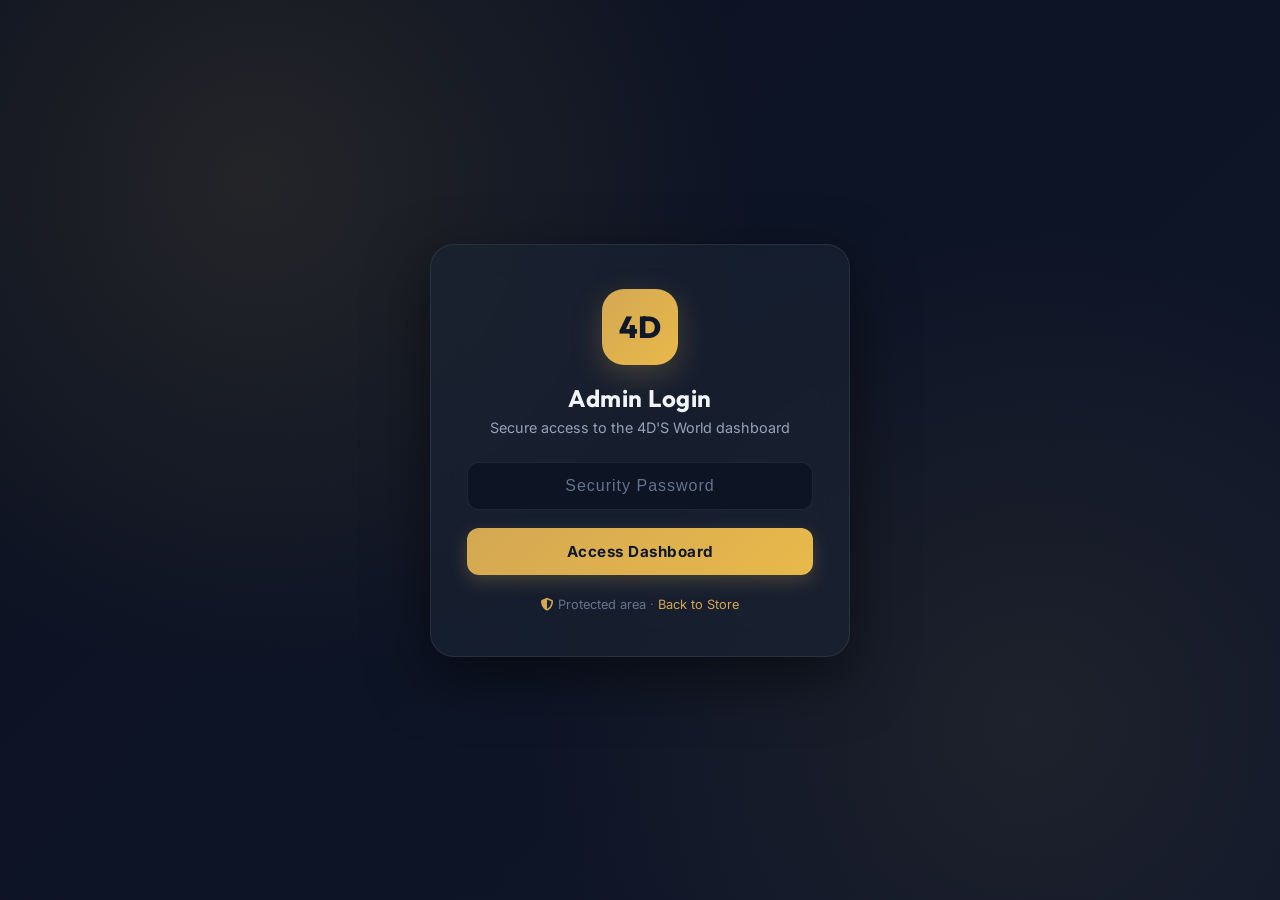
<file: login.html>
<!DOCTYPE html>
<html lang="en">
<head>
    <meta charset="UTF-8">
    <meta name="viewport" content="width=device-width, initial-scale=1.0, viewport-fit=cover">
    <title>Admin Login | 4D'S World</title>
    <meta name="robots" content="noindex,nofollow">
    <meta name="theme-color" content="#0b1120">
    <link rel="icon" type="image/svg+xml" href="data:image/svg+xml,<svg xmlns='http://www.w3.org/2000/svg' viewBox='0 0 100 100'><rect fill='%23d4a853' width='100' height='100'/><text x='50' y='65' font-size='60' font-weight='bold' text-anchor='middle' fill='%230a0a0a' font-family='Arial'>4D</text></svg>">
    <link rel="stylesheet" href="https://cdnjs.cloudflare.com/ajax/libs/font-awesome/6.4.0/css/all.min.css">
    <link rel="stylesheet" href="https://fonts.googleapis.com/css2?family=Outfit:wght@300;400;500;600;700;800&family=Inter:wght@300;400;500;600;700&display=swap">
    <style>
        :root {
            --admin-bg: #0b1120;
            --admin-bg-2: #0f172a;
            --admin-card: #1a2332;
            --admin-border: rgba(255,255,255,0.08);
            --accent-gold: #d4a853;
            --accent-gold-hover: #e8b94a;
            --accent-gold-glow: rgba(212,168,83,0.25);
            --text-main: #f1f5f9;
            --text-muted: #94a3b8;
            --text-dim: #64748b;
            --error: #ef4444;
            --radius: 16px;
            --shadow-lg: 0 20px 60px rgba(0,0,0,0.5);
            --transition: 0.3s cubic-bezier(0.4,0,0.2,1);
        }
        * { box-sizing: border-box; }
        html, body { margin: 0; padding: 0; }
        body {
            min-height: 100vh;
            font-family: 'Inter', 'Segoe UI', sans-serif;
            color: var(--text-main);
            background:
                radial-gradient(circle at 20% 20%, rgba(212,168,83,0.12), transparent 40%),
                radial-gradient(circle at 80% 80%, rgba(212,168,83,0.08), transparent 40%),
                linear-gradient(135deg, #0b1120, #0f172a);
            display: flex; align-items: center; justify-content: center;
            padding: 20px;
            -webkit-font-smoothing: antialiased;
        }
        .auth-card {
            width: 100%; max-width: 420px;
            background: rgba(26,35,50,0.7);
            border: 1px solid var(--admin-border);
            border-radius: 24px;
            padding: 44px 36px;
            text-align: center;
            backdrop-filter: blur(16px);
            -webkit-backdrop-filter: blur(16px);
            box-shadow: var(--shadow-lg);
            animation: authIn 0.5s cubic-bezier(0.34,1.56,0.64,1);
        }
        @keyframes authIn { from { opacity:0; transform: translateY(24px) scale(0.96);} to {opacity:1; transform:none;} }
        .auth-logo {
            width: 76px; height: 76px; margin: 0 auto 18px;
            border-radius: 22px;
            background: linear-gradient(135deg, var(--accent-gold), var(--accent-gold-hover));
            display: flex; align-items: center; justify-content: center;
            font-family: 'Outfit', sans-serif; font-weight: 800; font-size: 1.9rem;
            color: #0f172a;
            box-shadow: 0 10px 30px var(--accent-gold-glow);
        }
        .auth-card h2 {
            font-family: 'Outfit', sans-serif; font-size: 1.5rem;
            margin: 0 0 6px; letter-spacing: 0.5px;
        }
        .auth-card p { color: var(--text-muted); font-size: 0.9rem; margin: 0 0 26px; }
        .form-input {
            width: 100%; padding: 14px 16px;
            background: rgba(11,17,32,0.7);
            border: 1.5px solid var(--admin-border);
            border-radius: 12px; color: #fff; outline: none;
            font-size: 1rem; text-align: center; letter-spacing: 2px;
            transition: var(--transition); margin-bottom: 18px;
        }
        .form-input:focus {
            border-color: var(--accent-gold);
            box-shadow: 0 0 0 4px var(--accent-gold-glow);
        }
        .form-input::placeholder { color: var(--text-dim); letter-spacing: 1px; }
        .btn {
            width: 100%; padding: 14px 20px; border-radius: 12px;
            font-weight: 700; cursor: pointer; border: none;
            font-size: 0.95rem; letter-spacing: 0.5px;
            font-family: inherit;
            background: linear-gradient(135deg, var(--accent-gold), var(--accent-gold-hover));
            color: #0f172a; box-shadow: 0 6px 18px var(--accent-gold-glow);
            transition: var(--transition);
        }
        .btn:hover { transform: translateY(-2px); box-shadow: 0 10px 26px var(--accent-gold-glow); }
        .btn:disabled { opacity: 0.6; cursor: not-allowed; transform: none; }
        .auth-foot { margin-top: 22px; font-size: 0.8rem; color: var(--text-dim); }
        .auth-foot a { color: var(--accent-gold); text-decoration: none; }
        .auth-foot i { color: var(--accent-gold); }
        .error-box {
            display: none; padding: 12px 14px; margin-bottom: 16px;
            background: rgba(239,68,68,0.12); border: 1px solid rgba(239,68,68,0.4);
            border-radius: 10px; color: #fca5a5; font-size: 0.85rem;
        }
        .error-box.show { display: block; animation: fadeIn 0.3s; }
        @keyframes fadeIn { from { opacity:0; } to { opacity:1; } }
        .loading-spinner { display: none; }
        .btn.loading .loading-spinner { display: inline-block; }
        .btn.loading .btn-text { opacity: 0.7; }
    </style>
</head>
<body>
    <div class="auth-card">
        <div class="auth-logo">4D</div>
        <h2>Admin Login</h2>
        <p>Secure access to the 4D'S World dashboard</p>
        <div class="error-box" id="error-box"><i class="fas fa-exclamation-circle"></i> <span id="error-msg"></span></div>
        <form id="admin-login-form" autocomplete="on">
            <input type="password" id="admin-pass" class="form-input" placeholder="Security Password" required autocomplete="current-password">
            <button type="submit" class="btn" id="login-btn">
                <span class="btn-text">Access Dashboard</span>
                <span class="loading-spinner"><i class="fas fa-circle-notch fa-spin"></i></span>
            </button>
        </form>
        <div class="auth-foot"><i class="fas fa-shield-alt"></i> Protected area &middot; <a href="/">Back to Store</a></div>
    </div>

    <script src="js/admin-login.js"></script>
</body>
</html>
</file>
